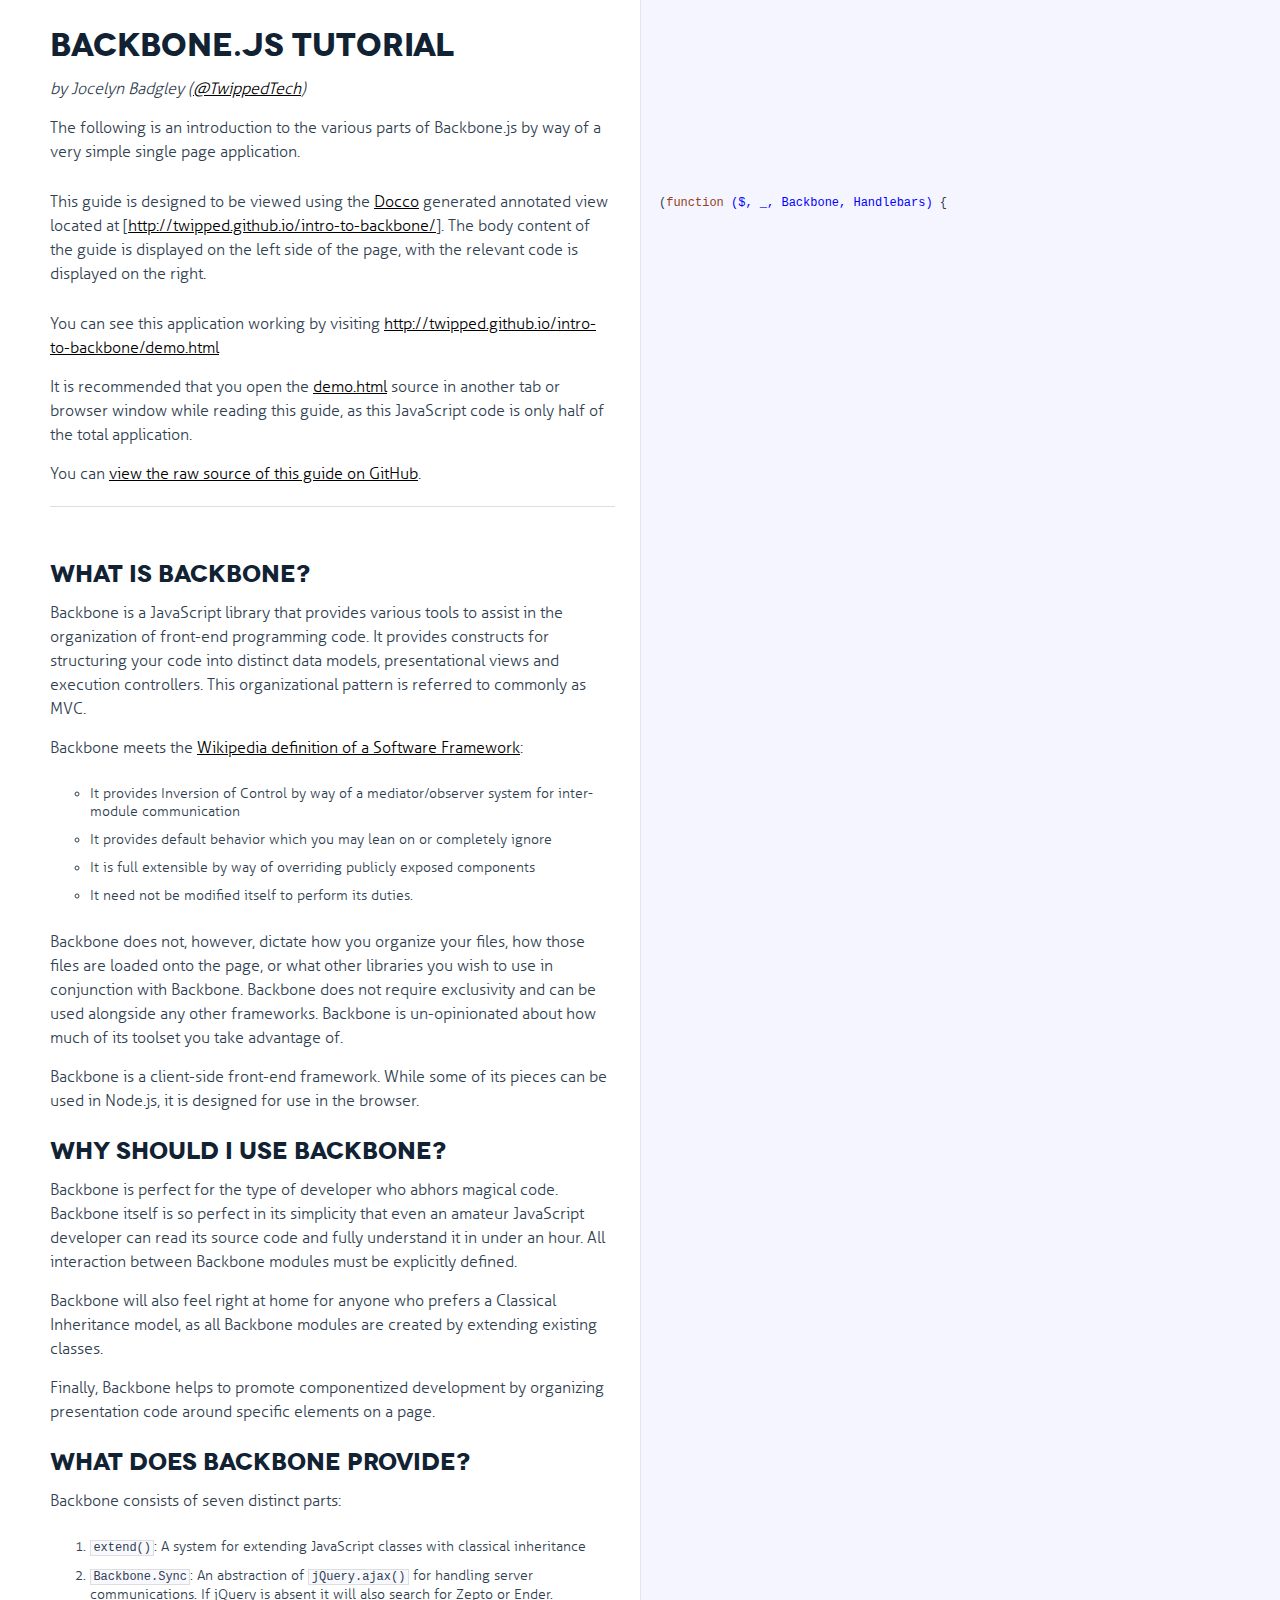
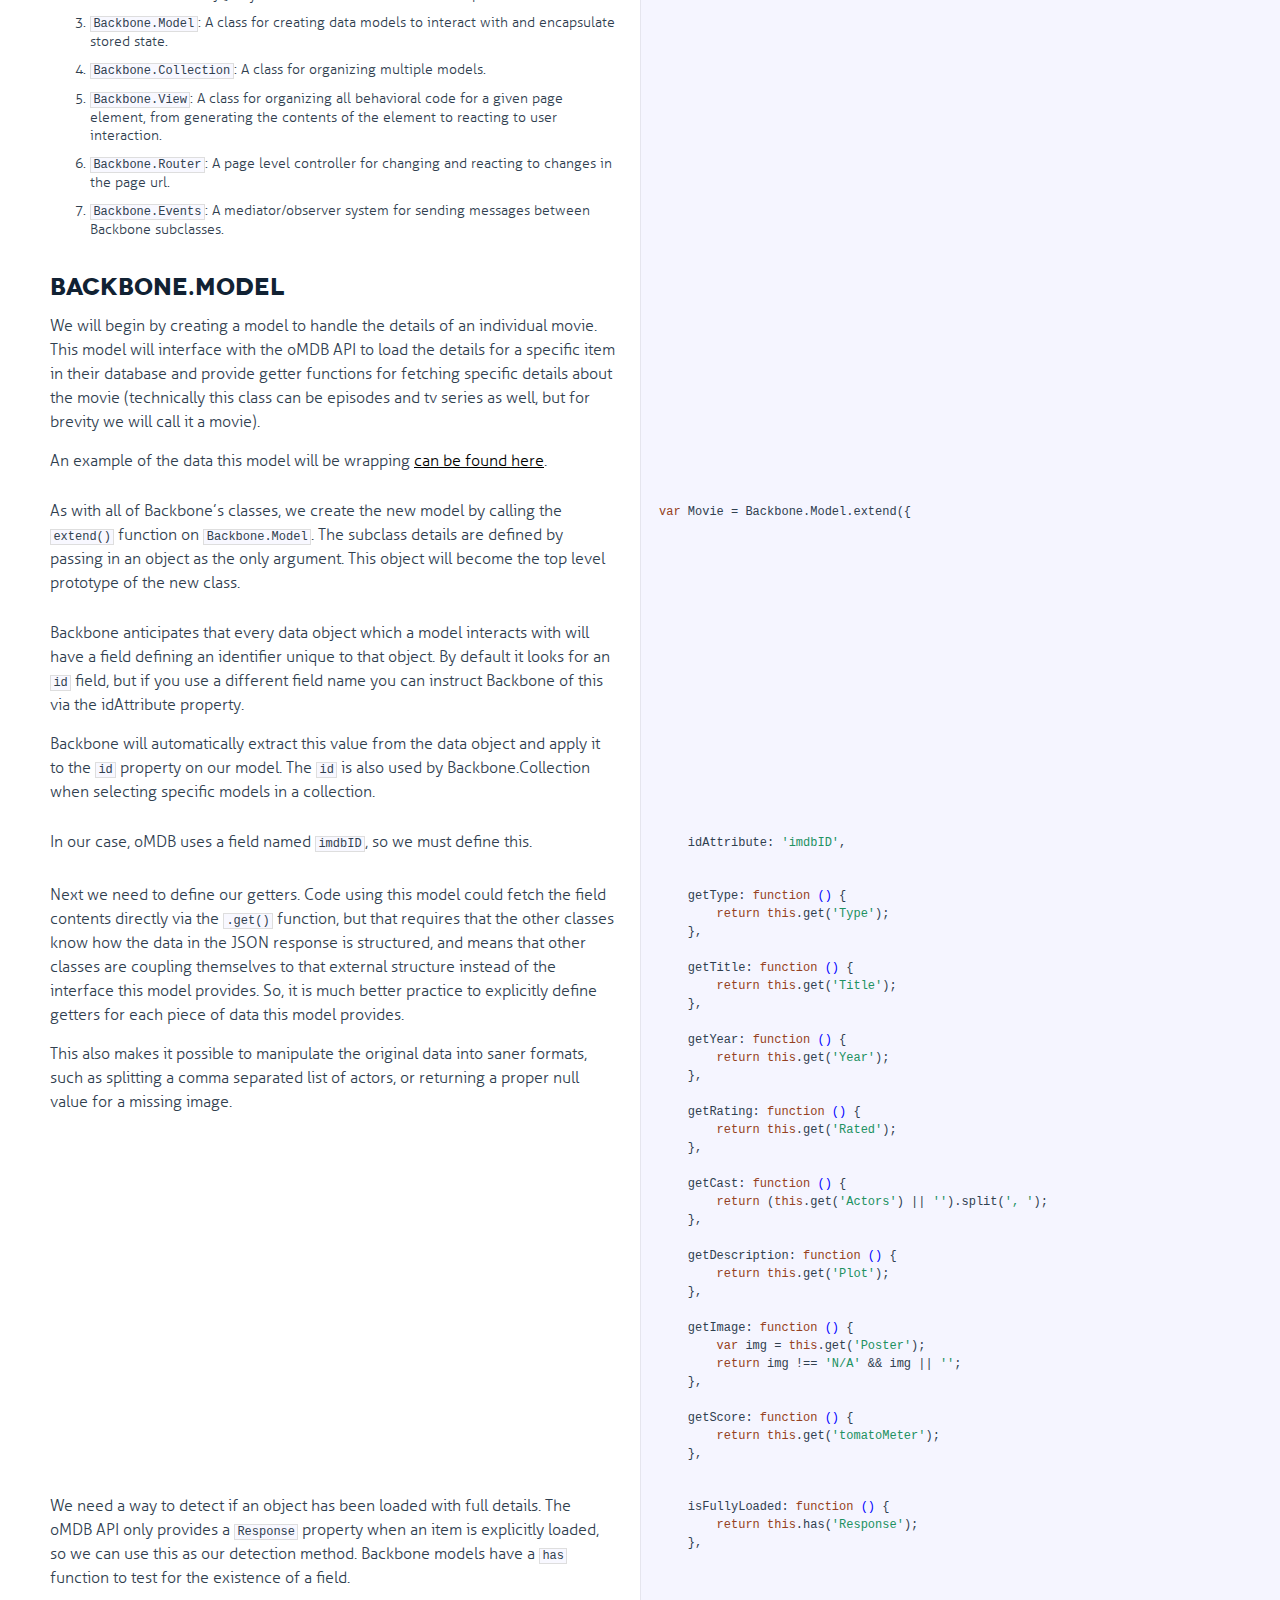
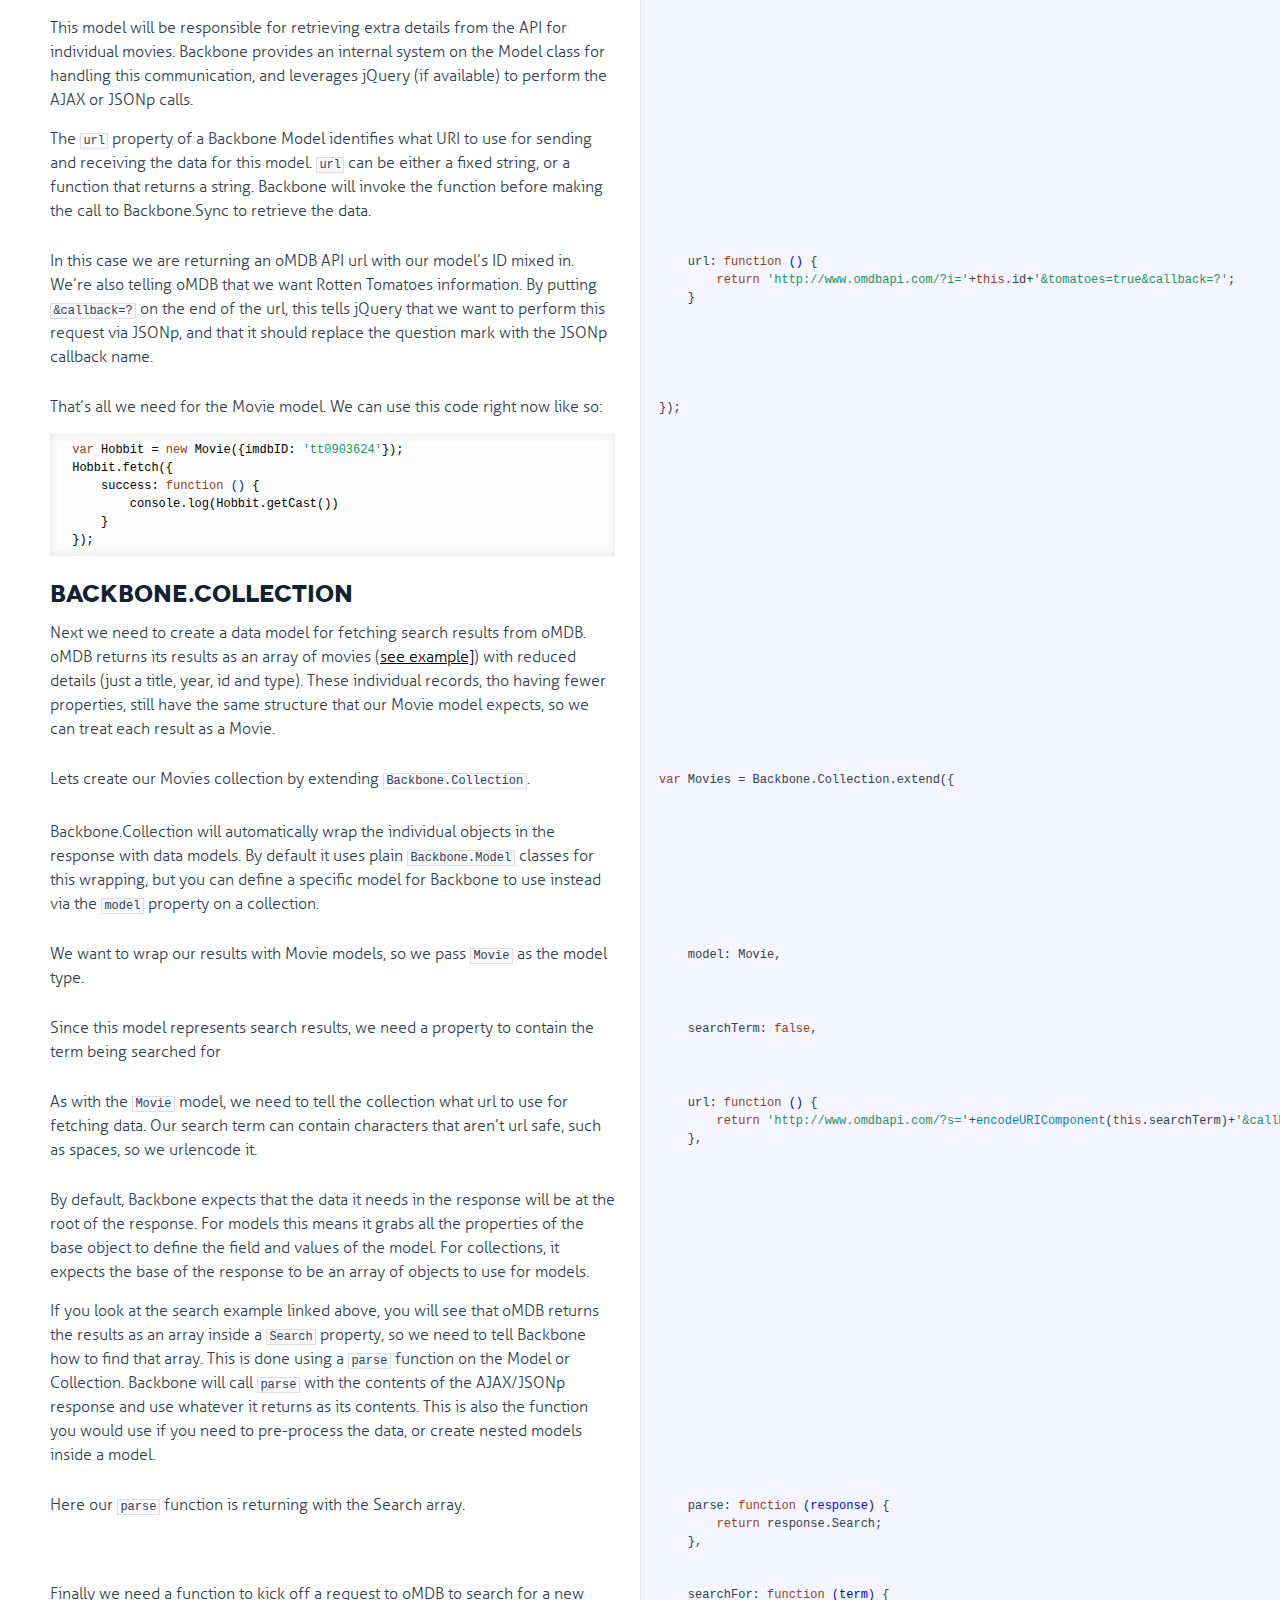
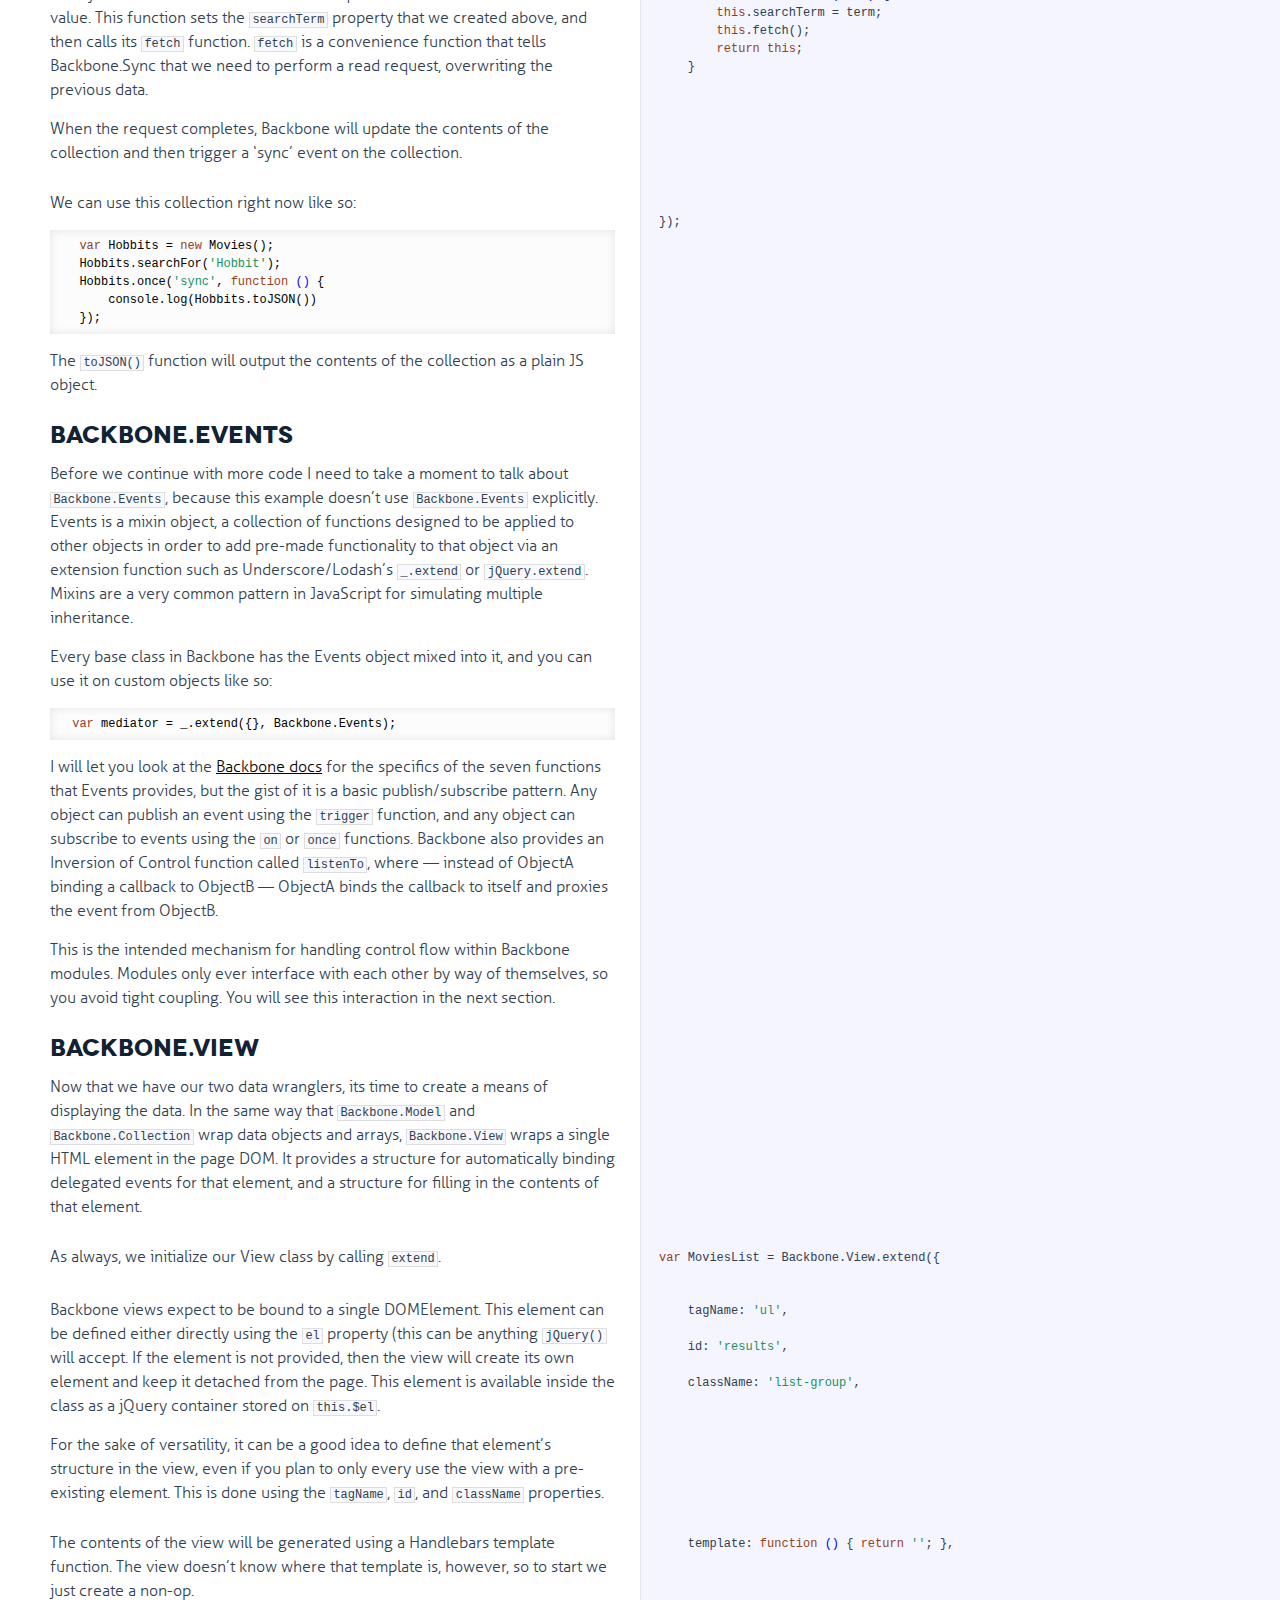
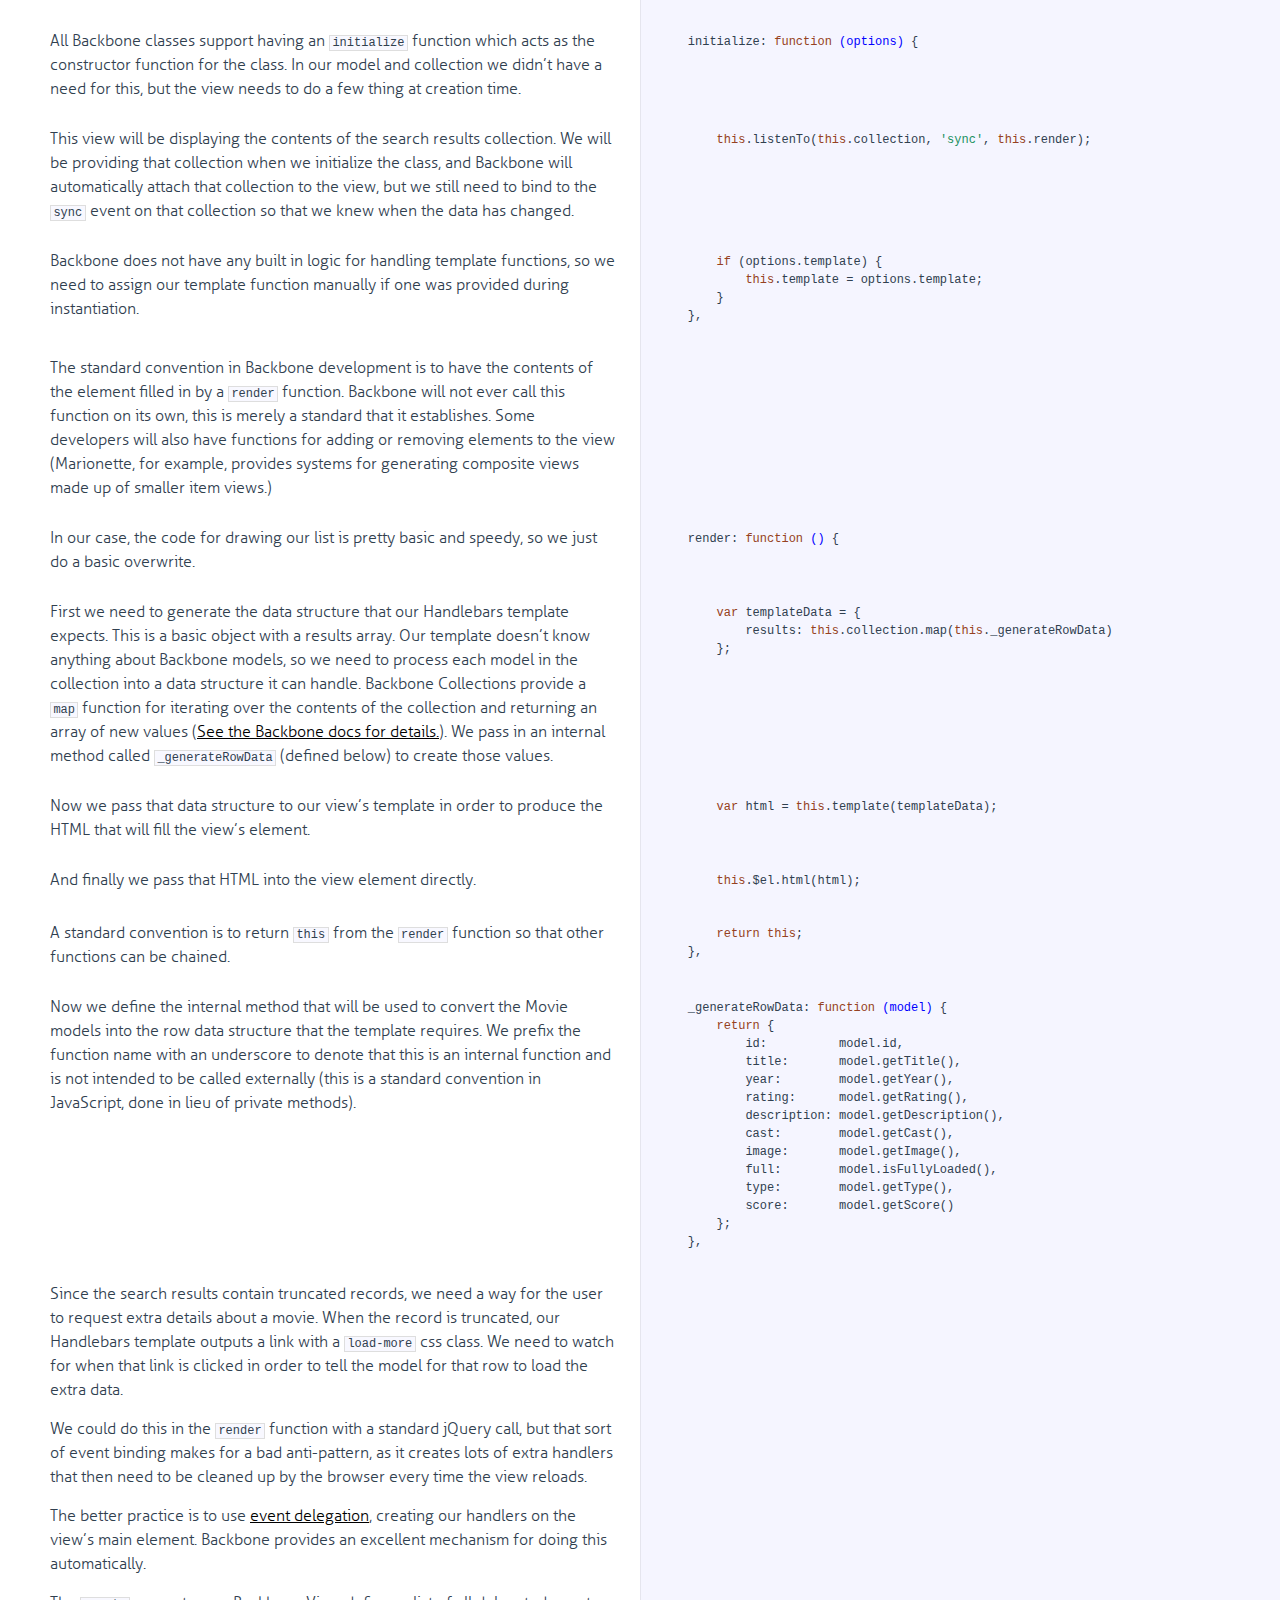
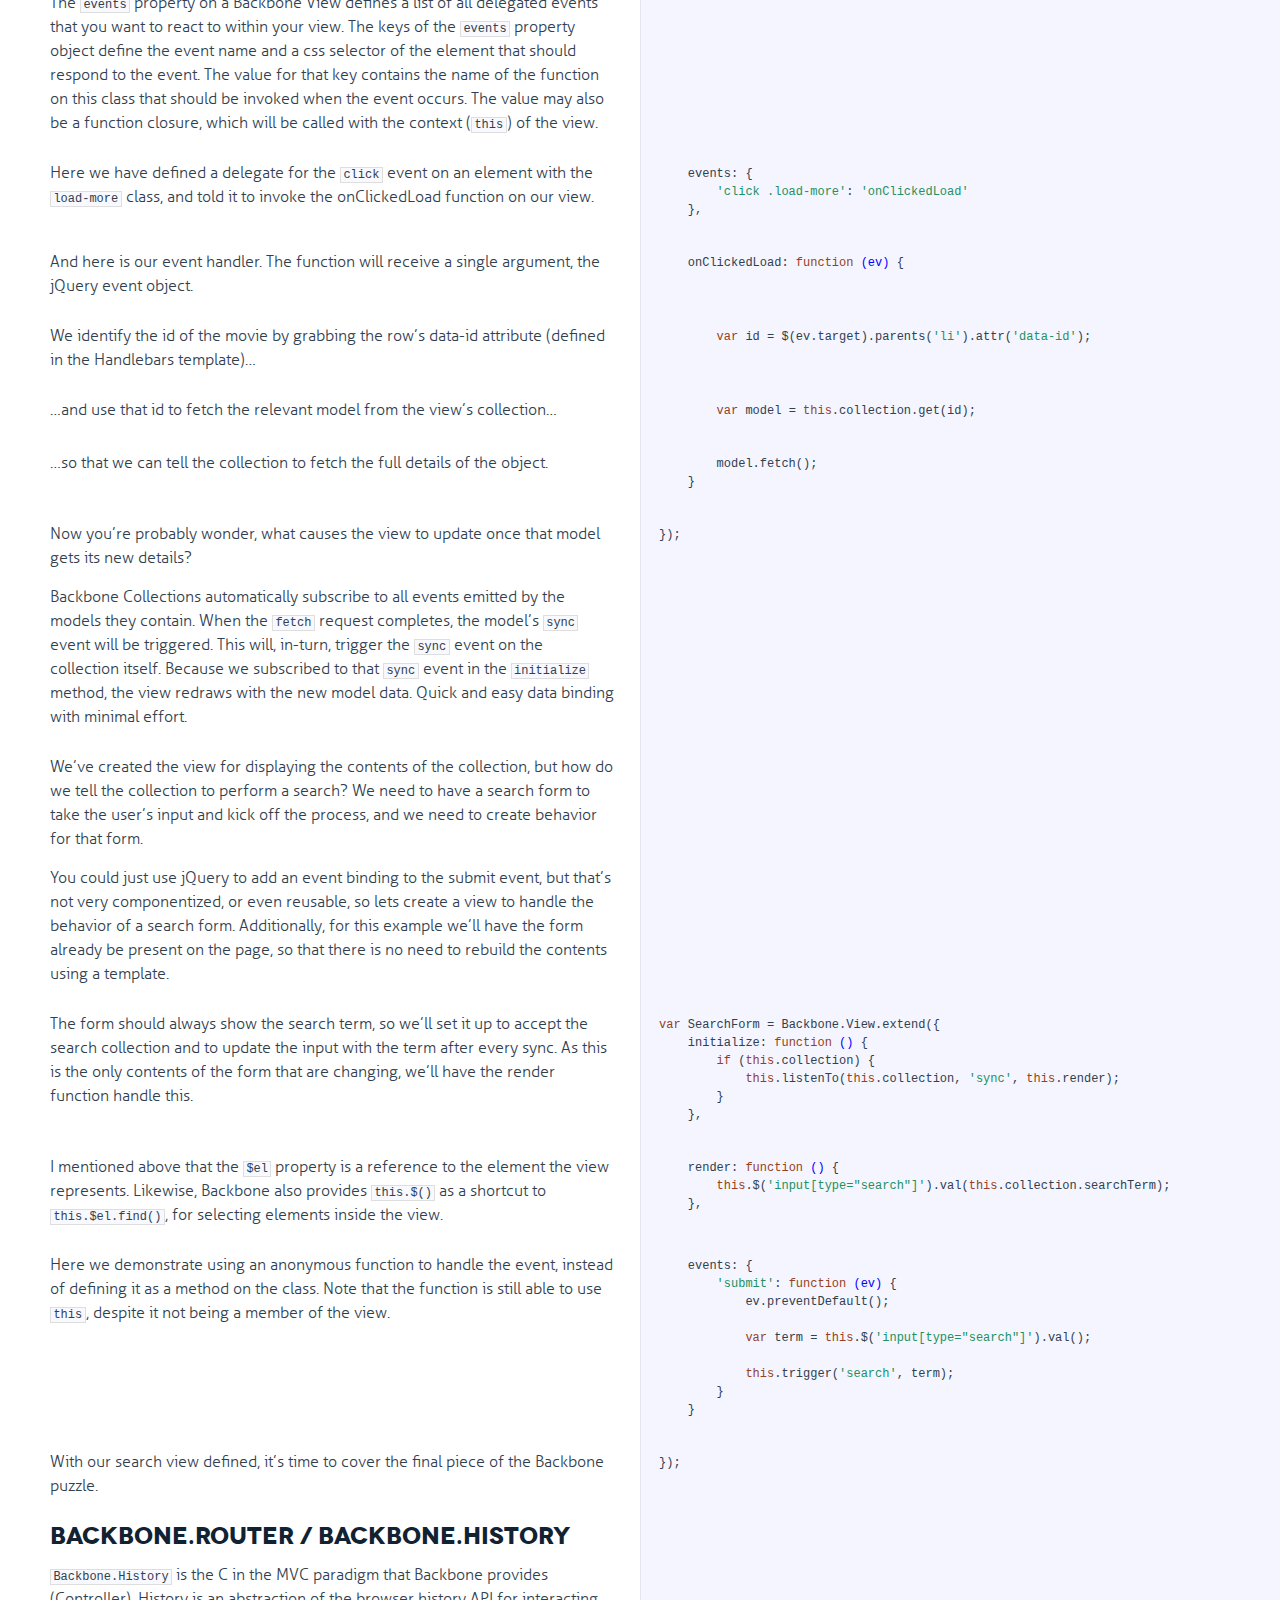
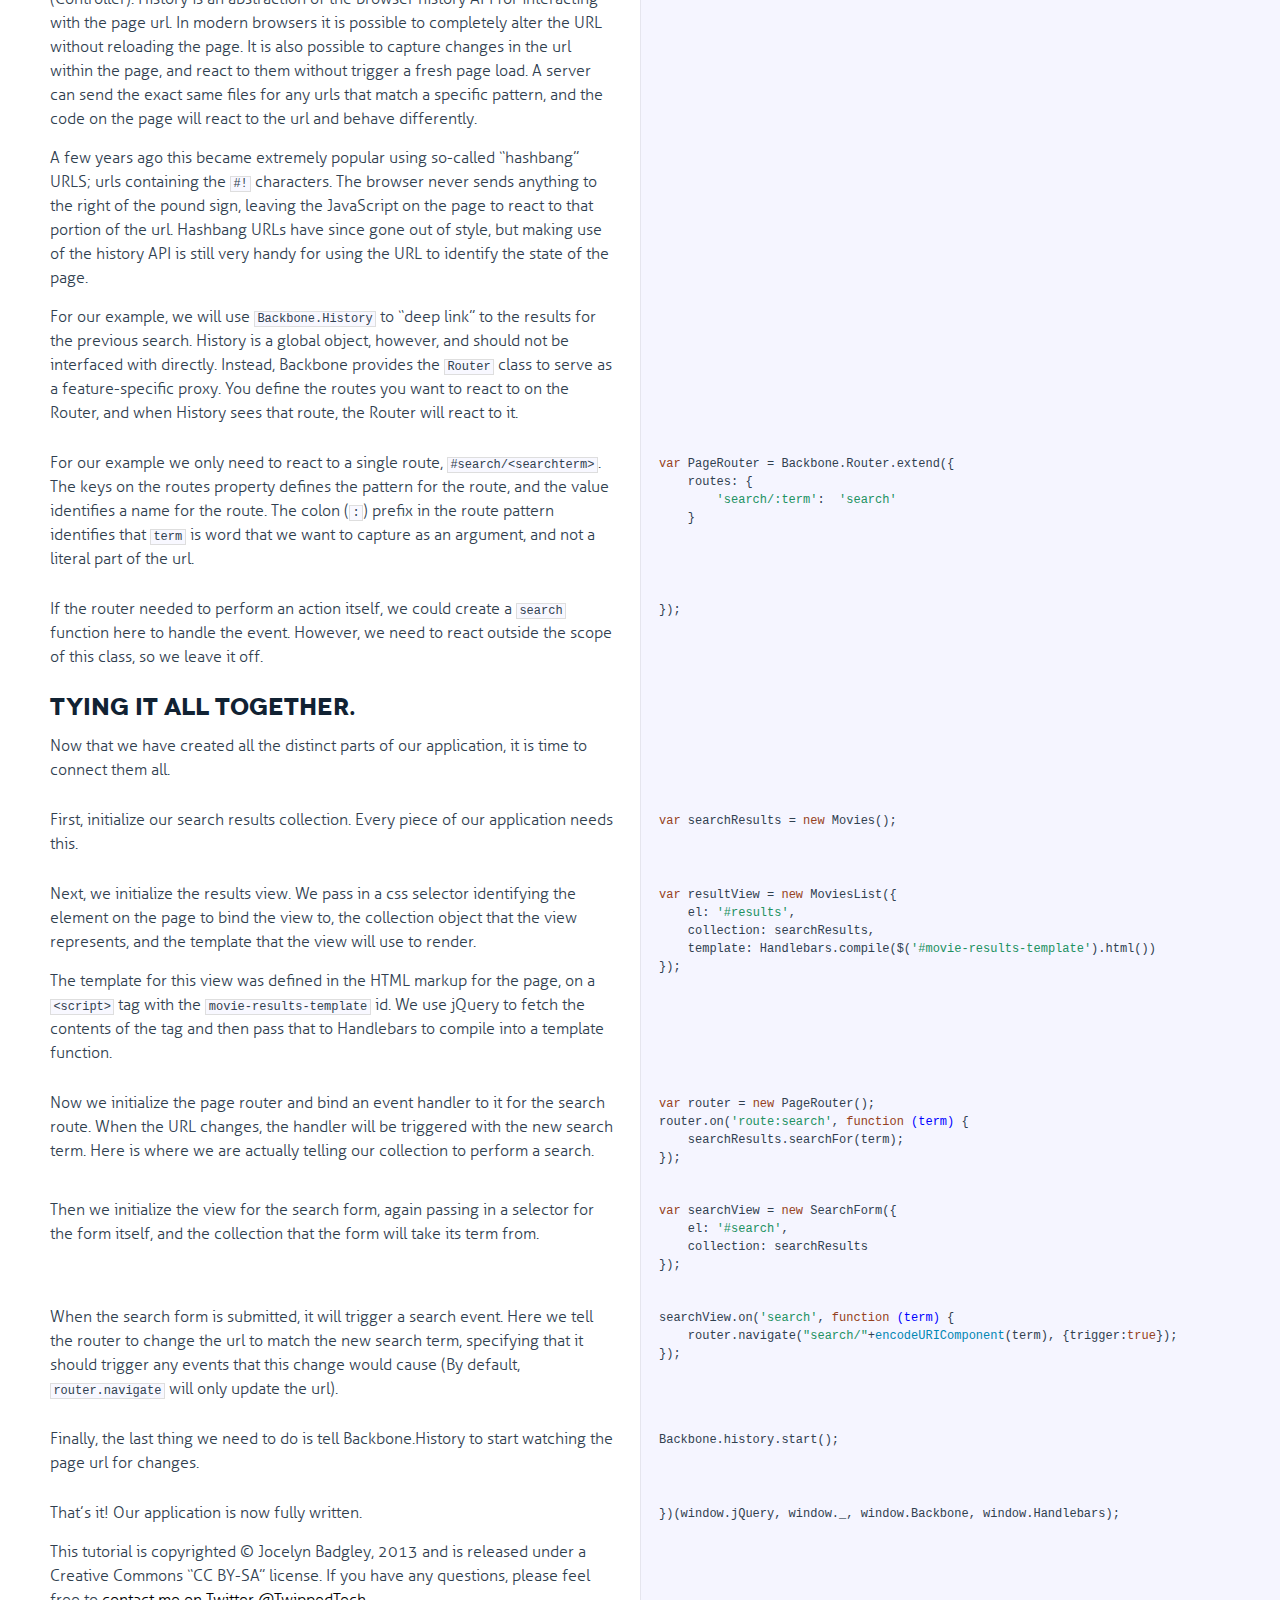
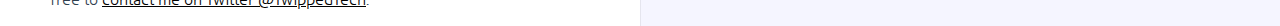
<file: index.html>
<!DOCTYPE html>

<html>
<head>
  <title>Backbone.js Tutorial</title>
  <meta http-equiv="content-type" content="text/html; charset=UTF-8">
  <meta name="viewport" content="width=device-width, target-densitydpi=160dpi, initial-scale=1.0; maximum-scale=1.0; user-scalable=0;">
  <link rel="stylesheet" media="all" href="index.css" />
</head>
<body>
  <div id="container">
    <div id="background"></div>
    
    <ul class="sections">
        
        
        
        <li id="section-1">
            <div class="annotation">
              
              <div class="pilwrap ">
                <a class="pilcrow" href="#section-1">&#182;</a>
              </div>
              <h1 id="backbone-js-tutorial">Backbone.js Tutorial</h1>
<p><em>by Jocelyn Badgley (<a href="http://twitter.com/TwippedTech">@TwippedTech</a>)</em></p>
<p>The following is an introduction to the various parts of Backbone.js by way of a very simple single page application.</p>

            </div>
            
        </li>
        
        
        <li id="section-2">
            <div class="annotation">
              
              <div class="pilwrap ">
                <a class="pilcrow" href="#section-2">&#182;</a>
              </div>
              <p>This guide is designed to be viewed using the <a href="http://jashkenas.github.io/docco/">Docco</a> generated annotated view located
at [<a href="http://twipped.github.io/intro-to-backbone/">http://twipped.github.io/intro-to-backbone/</a>]. The body content of the guide is displayed on the left side of the page,
with the relevant code is displayed on the right.</p>

            </div>
            
            <div class="content"><div class='highlight'><pre>(<span class="hljs-function"><span class="hljs-keyword">function</span> <span class="hljs-params">($, _, Backbone, Handlebars)</span> {</span></pre></div></div>
            
        </li>
        
        
        <li id="section-3">
            <div class="annotation">
              
              <div class="pilwrap ">
                <a class="pilcrow" href="#section-3">&#182;</a>
              </div>
              <p>You can see this application working by visiting <a href="http://twipped.github.io/intro-to-backbone/demo.html">http://twipped.github.io/intro-to-backbone/demo.html</a></p>
<p>It is recommended that you open the <a href="https://github.com/TwippedTech/intro-to-backbone/blob/gh-pages/demo.html">demo.html</a> source in
another tab or browser window while reading this guide, as this JavaScript code is only half of the total application.</p>
<p>You can <a href="https://github.com/TwippedTech/intro-to-backbone/blob/gh-pages/index.js">view the raw source of this guide on GitHub</a>.</p>
<hr>

            </div>
            
        </li>
        
        
        <li id="section-4">
            <div class="annotation">
              
              <div class="pilwrap ">
                <a class="pilcrow" href="#section-4">&#182;</a>
              </div>
              
            </div>
            
        </li>
        
        
        <li id="section-5">
            <div class="annotation">
              
              <div class="pilwrap ">
                <a class="pilcrow" href="#section-5">&#182;</a>
              </div>
              <h2 id="what-is-backbone-">What Is Backbone?</h2>
<p>Backbone is a JavaScript library that provides various tools to assist in the organization of front-end programming code.
It provides constructs for structuring your code into distinct data models, presentational views and execution controllers.
This organizational pattern is referred to commonly as MVC.</p>
<p>Backbone meets the <a href="http://en.wikipedia.org/wiki/Software_framework">Wikipedia definition of a Software Framework</a>:</p>
<ul>
<li>It provides Inversion of Control by way of a mediator/observer system for inter-module communication</li>
<li>It provides default behavior which you may lean on or completely ignore</li>
<li>It is full extensible by way of overriding publicly exposed components</li>
<li>It need not be modified itself to perform its duties.</li>
</ul>
<p>Backbone does not, however, dictate how you organize your files, how those files are loaded onto the page, or what other
libraries you wish to use in conjunction with Backbone.  Backbone does not require exclusivity and can be used alongside
any other frameworks.  Backbone is un-opinionated about how much of its toolset you take advantage of.</p>
<p>Backbone is a client-side front-end framework.  While some of its pieces can be used in Node.js, it is designed for use in the browser.</p>

            </div>
            
        </li>
        
        
        <li id="section-6">
            <div class="annotation">
              
              <div class="pilwrap ">
                <a class="pilcrow" href="#section-6">&#182;</a>
              </div>
              <h2 id="why-should-i-use-backbone-">Why Should I Use Backbone?</h2>
<p>Backbone is perfect for the type of developer who abhors magical code.  Backbone itself is so perfect in its simplicity
that even an amateur JavaScript developer can read its source code and fully understand it in under an hour.  All interaction
between Backbone modules must be explicitly defined.</p>
<p>Backbone will also feel right at home for anyone who prefers a Classical Inheritance model, as all Backbone modules are
created by extending existing classes.</p>
<p>Finally, Backbone helps to promote componentized development by organizing presentation code around specific elements on a page.</p>

            </div>
            
        </li>
        
        
        <li id="section-7">
            <div class="annotation">
              
              <div class="pilwrap ">
                <a class="pilcrow" href="#section-7">&#182;</a>
              </div>
              <h2 id="what-does-backbone-provide-">What does Backbone provide?</h2>
<p>Backbone consists of seven distinct parts:</p>
<ol>
<li><code>extend()</code>: A system for extending JavaScript classes with classical inheritance</li>
<li><code>Backbone.Sync</code>: An abstraction of <code>jQuery.ajax()</code> for handling server communications. If jQuery is absent it
will also search for Zepto or Ender.</li>
<li><code>Backbone.Model</code>: A class for creating data models to interact with and encapsulate stored state.</li>
<li><code>Backbone.Collection</code>: A class for organizing multiple models.</li>
<li><code>Backbone.View</code>: A class for organizing all behavioral code for a given page element, from generating the
contents of the element to reacting to user interaction.</li>
<li><code>Backbone.Router</code>: A page level controller for changing and reacting to changes in the page url.</li>
<li><code>Backbone.Events</code>: A mediator/observer system for sending messages between Backbone subclasses.</li>
</ol>

            </div>
            
        </li>
        
        
        <li id="section-8">
            <div class="annotation">
              
              <div class="pilwrap ">
                <a class="pilcrow" href="#section-8">&#182;</a>
              </div>
              <h2 id="backbone-model">Backbone.Model</h2>
<p>We will begin by creating a model to handle the details of an individual movie.  This model will
interface with the oMDB API to load the details for a specific item in their database and provide
getter functions for fetching specific details about the movie (technically this class can be
episodes and tv series as well, but for brevity we will call it a movie).</p>
<p>An example of the data this model will be wrapping <a href="http://www.omdbapi.com/?i=tt0903624&amp;tomatoes=true">can be found here</a>.</p>

            </div>
            
        </li>
        
        
        <li id="section-9">
            <div class="annotation">
              
              <div class="pilwrap ">
                <a class="pilcrow" href="#section-9">&#182;</a>
              </div>
              <p>As with all of Backbone’s classes, we create the new model by calling the <code>extend()</code> function on
<code>Backbone.Model</code>.  The subclass details are defined by passing in an object as the only argument.
This object will become the top level prototype of the new class.</p>

            </div>
            
            <div class="content"><div class='highlight'><pre><span class="hljs-keyword">var</span> Movie = Backbone.Model.extend({</pre></div></div>
            
        </li>
        
        
        <li id="section-10">
            <div class="annotation">
              
              <div class="pilwrap ">
                <a class="pilcrow" href="#section-10">&#182;</a>
              </div>
              <p>Backbone anticipates that every data object which a model interacts with will have a field
defining an identifier unique to that object.  By default it looks for an <code>id</code> field, but
if you use a different field name you can instruct Backbone of this via the idAttribute property.</p>
<p>Backbone will automatically extract this value from the data object and apply it to the <code>id</code> property
on our model.  The <code>id</code> is also used by Backbone.Collection when selecting specific models in a collection.</p>

            </div>
            
        </li>
        
        
        <li id="section-11">
            <div class="annotation">
              
              <div class="pilwrap ">
                <a class="pilcrow" href="#section-11">&#182;</a>
              </div>
              <p>In our case, oMDB uses a field named <code>imdbID</code>, so we must define this.</p>

            </div>
            
            <div class="content"><div class='highlight'><pre>	idAttribute: <span class="hljs-string">'imdbID'</span>,</pre></div></div>
            
        </li>
        
        
        <li id="section-12">
            <div class="annotation">
              
              <div class="pilwrap ">
                <a class="pilcrow" href="#section-12">&#182;</a>
              </div>
              <p>Next we need to define our getters.  Code using this model could fetch the field contents
directly via the <code>.get()</code> function, but that requires that the other classes know how the
data in the JSON response is structured, and means that other classes are coupling themselves
to that external structure instead of the interface this model provides.  So, it is much
better practice to explicitly define getters for each piece of data this model provides.</p>
<p>This also makes it possible to manipulate the original data into saner formats, such as splitting
a comma separated list of actors, or returning a proper null value for a missing image.</p>

            </div>
            
            <div class="content"><div class='highlight'><pre>
	getType: <span class="hljs-function"><span class="hljs-keyword">function</span> <span class="hljs-params">()</span> {</span>
		<span class="hljs-keyword">return</span> <span class="hljs-keyword">this</span>.get(<span class="hljs-string">'Type'</span>);
	},

	getTitle: <span class="hljs-function"><span class="hljs-keyword">function</span> <span class="hljs-params">()</span> {</span>
		<span class="hljs-keyword">return</span> <span class="hljs-keyword">this</span>.get(<span class="hljs-string">'Title'</span>);
	},

	getYear: <span class="hljs-function"><span class="hljs-keyword">function</span> <span class="hljs-params">()</span> {</span>
		<span class="hljs-keyword">return</span> <span class="hljs-keyword">this</span>.get(<span class="hljs-string">'Year'</span>);
	},

	getRating: <span class="hljs-function"><span class="hljs-keyword">function</span> <span class="hljs-params">()</span> {</span>
		<span class="hljs-keyword">return</span> <span class="hljs-keyword">this</span>.get(<span class="hljs-string">'Rated'</span>);
	},

	getCast: <span class="hljs-function"><span class="hljs-keyword">function</span> <span class="hljs-params">()</span> {</span>
		<span class="hljs-keyword">return</span> (<span class="hljs-keyword">this</span>.get(<span class="hljs-string">'Actors'</span>) || <span class="hljs-string">''</span>).split(<span class="hljs-string">', '</span>);
	},

	getDescription: <span class="hljs-function"><span class="hljs-keyword">function</span> <span class="hljs-params">()</span> {</span>
		<span class="hljs-keyword">return</span> <span class="hljs-keyword">this</span>.get(<span class="hljs-string">'Plot'</span>);
	},

	getImage: <span class="hljs-function"><span class="hljs-keyword">function</span> <span class="hljs-params">()</span> {</span>
		<span class="hljs-keyword">var</span> img = <span class="hljs-keyword">this</span>.get(<span class="hljs-string">'Poster'</span>);
		<span class="hljs-keyword">return</span> img !== <span class="hljs-string">'N/A'</span> &amp;&amp; img || <span class="hljs-string">''</span>;
	},

	getScore: <span class="hljs-function"><span class="hljs-keyword">function</span> <span class="hljs-params">()</span> {</span>
		<span class="hljs-keyword">return</span> <span class="hljs-keyword">this</span>.get(<span class="hljs-string">'tomatoMeter'</span>);
	},</pre></div></div>
            
        </li>
        
        
        <li id="section-13">
            <div class="annotation">
              
              <div class="pilwrap ">
                <a class="pilcrow" href="#section-13">&#182;</a>
              </div>
              <p>We need a way to detect if an object has been loaded with full details.  The oMDB API only
provides a <code>Response</code> property when an item is explicitly loaded, so we can use this as our
detection method.  Backbone models have a <code>has</code> function to test for the existence of a field.</p>

            </div>
            
            <div class="content"><div class='highlight'><pre>	isFullyLoaded: <span class="hljs-function"><span class="hljs-keyword">function</span> <span class="hljs-params">()</span> {</span>
		<span class="hljs-keyword">return</span> <span class="hljs-keyword">this</span>.has(<span class="hljs-string">'Response'</span>);
	},</pre></div></div>
            
        </li>
        
        
        <li id="section-14">
            <div class="annotation">
              
              <div class="pilwrap ">
                <a class="pilcrow" href="#section-14">&#182;</a>
              </div>
              <p>This model will be responsible for retrieving extra details from the API for individual movies.
Backbone provides an internal system on the Model class for handling this communication, and
leverages jQuery (if available) to perform the AJAX or JSONp calls.</p>
<p>The <code>url</code> property of a Backbone Model identifies what URI to use for sending and receiving
the data for this model.  <code>url</code> can be either a fixed string, or a function that returns a string.
Backbone will invoke the function before making the call to Backbone.Sync to retrieve the data.</p>

            </div>
            
        </li>
        
        
        <li id="section-15">
            <div class="annotation">
              
              <div class="pilwrap ">
                <a class="pilcrow" href="#section-15">&#182;</a>
              </div>
              <p>In this case we are returning an oMDB API url with our model’s ID mixed in.  We’re also telling
oMDB that we want Rotten Tomatoes information.  By putting <code>&amp;callback=?</code> on the end of the url,
this tells jQuery that we want to perform this request via JSONp, and that it should replace
the question mark with the JSONp callback name.</p>

            </div>
            
            <div class="content"><div class='highlight'><pre>	url: <span class="hljs-function"><span class="hljs-keyword">function</span> <span class="hljs-params">()</span> {</span>
		<span class="hljs-keyword">return</span> <span class="hljs-string">'http://www.omdbapi.com/?i='</span>+<span class="hljs-keyword">this</span>.id+<span class="hljs-string">'&amp;tomatoes=true&amp;callback=?'</span>;
	}</pre></div></div>
            
        </li>
        
        
        <li id="section-16">
            <div class="annotation">
              
              <div class="pilwrap ">
                <a class="pilcrow" href="#section-16">&#182;</a>
              </div>
              <p>That’s all we need for the Movie model.  We can use this code right now like so:</p>
<pre><code> <span class="hljs-keyword">var</span> Hobbit = <span class="hljs-keyword">new</span> Movie({imdbID: <span class="hljs-string">'tt0903624'</span>});
 Hobbit.fetch({
     success: <span class="hljs-function"><span class="hljs-keyword">function</span> <span class="hljs-params">()</span> {</span>
         console.log(Hobbit.getCast())
     }
 });
</code></pre>
            </div>
            
            <div class="content"><div class='highlight'><pre>});</pre></div></div>
            
        </li>
        
        
        <li id="section-17">
            <div class="annotation">
              
              <div class="pilwrap ">
                <a class="pilcrow" href="#section-17">&#182;</a>
              </div>
              <h2 id="backbone-collection">Backbone.Collection</h2>
<p>Next we need to create a data model for fetching search results from oMDB.  oMDB returns its results
as an array of movies (<a href="http://www.omdbapi.com/?s=hobbit">see example]</a>) with reduced details (just a title, year, id and type).
These individual records, tho having fewer properties, still have the same structure that our Movie model
expects, so we can treat each result as a Movie.</p>

            </div>
            
        </li>
        
        
        <li id="section-18">
            <div class="annotation">
              
              <div class="pilwrap ">
                <a class="pilcrow" href="#section-18">&#182;</a>
              </div>
              <p>Lets create our Movies collection by extending <code>Backbone.Collection</code>.</p>

            </div>
            
            <div class="content"><div class='highlight'><pre><span class="hljs-keyword">var</span> Movies = Backbone.Collection.extend({</pre></div></div>
            
        </li>
        
        
        <li id="section-19">
            <div class="annotation">
              
              <div class="pilwrap ">
                <a class="pilcrow" href="#section-19">&#182;</a>
              </div>
              <p>Backbone.Collection will automatically wrap the individual objects in the response with data models.
By default it uses plain <code>Backbone.Model</code> classes for this wrapping, but you can define a specific model
for Backbone to use instead via the <code>model</code> property on a collection.</p>

            </div>
            
        </li>
        
        
        <li id="section-20">
            <div class="annotation">
              
              <div class="pilwrap ">
                <a class="pilcrow" href="#section-20">&#182;</a>
              </div>
              <p>We want to wrap our results with Movie models, so we pass <code>Movie</code> as the model type.</p>

            </div>
            
            <div class="content"><div class='highlight'><pre>	model: Movie,</pre></div></div>
            
        </li>
        
        
        <li id="section-21">
            <div class="annotation">
              
              <div class="pilwrap ">
                <a class="pilcrow" href="#section-21">&#182;</a>
              </div>
              <p>Since this model represents search results, we need a property to contain the term being searched for</p>

            </div>
            
            <div class="content"><div class='highlight'><pre>	searchTerm: <span class="hljs-literal">false</span>,</pre></div></div>
            
        </li>
        
        
        <li id="section-22">
            <div class="annotation">
              
              <div class="pilwrap ">
                <a class="pilcrow" href="#section-22">&#182;</a>
              </div>
              <p>As with the <code>Movie</code> model, we need to tell the collection what url to use for fetching data. Our search term
can contain characters that aren’t url safe, such as spaces, so we urlencode it.</p>

            </div>
            
            <div class="content"><div class='highlight'><pre>	url: <span class="hljs-function"><span class="hljs-keyword">function</span> <span class="hljs-params">()</span> {</span>
		<span class="hljs-keyword">return</span> <span class="hljs-string">'http://www.omdbapi.com/?s='</span>+<span class="hljs-built_in">encodeURIComponent</span>(<span class="hljs-keyword">this</span>.searchTerm)+<span class="hljs-string">'&amp;callback=?'</span>;
	},</pre></div></div>
            
        </li>
        
        
        <li id="section-23">
            <div class="annotation">
              
              <div class="pilwrap ">
                <a class="pilcrow" href="#section-23">&#182;</a>
              </div>
              <p>By default, Backbone expects that the data it needs in the response will be at the root of the response.
For models this means it grabs all the properties of the base object to define the field and values of the
model. For collections, it expects the base of the response to be an array of objects to use for models.</p>
<p>If you look at the search example linked above, you will see that oMDB returns the results as an array inside
a <code>Search</code> property, so we need to tell Backbone how to find that array.  This is done using a <code>parse</code> function
on the Model or Collection.  Backbone will call <code>parse</code> with the contents of the AJAX/JSONp response and use
whatever it returns as its contents.  This is also the function you would use if you need to pre-process the
data, or create nested models inside a model.</p>

            </div>
            
        </li>
        
        
        <li id="section-24">
            <div class="annotation">
              
              <div class="pilwrap ">
                <a class="pilcrow" href="#section-24">&#182;</a>
              </div>
              <p>Here our <code>parse</code> function is returning with the Search array.</p>

            </div>
            
            <div class="content"><div class='highlight'><pre>	parse: <span class="hljs-function"><span class="hljs-keyword">function</span> <span class="hljs-params">(response)</span> {</span>
		<span class="hljs-keyword">return</span> response.Search;
	},</pre></div></div>
            
        </li>
        
        
        <li id="section-25">
            <div class="annotation">
              
              <div class="pilwrap ">
                <a class="pilcrow" href="#section-25">&#182;</a>
              </div>
              <p>Finally we need a function to kick off a request to oMDB to search for a new value.  This function sets the
<code>searchTerm</code> property that we created above, and then calls its <code>fetch</code> function. <code>fetch</code> is a convenience
function that tells Backbone.Sync that we need to perform a read request, overwriting the previous data.</p>
<p>When the request completes, Backbone will update the contents of the collection and then trigger a ‘sync’
event on the collection.</p>

            </div>
            
            <div class="content"><div class='highlight'><pre>	searchFor: <span class="hljs-function"><span class="hljs-keyword">function</span> <span class="hljs-params">(term)</span> {</span>
		<span class="hljs-keyword">this</span>.searchTerm = term;
		<span class="hljs-keyword">this</span>.fetch();
		<span class="hljs-keyword">return</span> <span class="hljs-keyword">this</span>;
	}</pre></div></div>
            
        </li>
        
        
        <li id="section-26">
            <div class="annotation">
              
              <div class="pilwrap ">
                <a class="pilcrow" href="#section-26">&#182;</a>
              </div>
              <p>We can use this collection right now like so:</p>
<pre><code>  <span class="hljs-keyword">var</span> Hobbits = <span class="hljs-keyword">new</span> Movies();
  Hobbits.searchFor(<span class="hljs-string">'Hobbit'</span>);
  Hobbits.once(<span class="hljs-string">'sync'</span>, <span class="hljs-function"><span class="hljs-keyword">function</span> <span class="hljs-params">()</span> {</span>
      console.log(Hobbits.toJSON())
  });
</code></pre><p>The <code>toJSON()</code> function will output the contents of the collection as a plain JS object.</p>

            </div>
            
            <div class="content"><div class='highlight'><pre>	
});</pre></div></div>
            
        </li>
        
        
        <li id="section-27">
            <div class="annotation">
              
              <div class="pilwrap ">
                <a class="pilcrow" href="#section-27">&#182;</a>
              </div>
              <h2 id="backbone-events">Backbone.Events</h2>
<p>Before we continue with more code I need to take a moment to talk about <code>Backbone.Events</code>, because this example
doesn’t use <code>Backbone.Events</code> explicitly.  Events is a mixin object, a collection of functions designed to be
applied to other objects in order to add pre-made functionality to that object via an extension function such
as Underscore/Lodash’s <code>_.extend</code> or <code>jQuery.extend</code>.  Mixins are a very common pattern in JavaScript for simulating
multiple inheritance.</p>
<p>Every base class in Backbone has the Events object mixed into it, and you can use it on custom objects like so:</p>
<pre><code> <span class="hljs-keyword">var</span> mediator = _.extend({}, Backbone.Events);
</code></pre><p>I will let you look at the <a href="http://backbonejs.org/#Events">Backbone docs</a> for the specifics of the seven functions
that Events provides, but the gist of it is a basic publish/subscribe pattern.  Any object can publish an event using
the <code>trigger</code> function, and any object can subscribe to events using the <code>on</code> or <code>once</code> functions.  Backbone also
provides an Inversion of Control function called <code>listenTo</code>, where — instead of ObjectA binding a callback to ObjectB —
ObjectA binds the callback to itself and proxies the event from ObjectB.</p>
<p>This is the intended mechanism for handling control flow within Backbone modules.  Modules only ever interface with
each other by way of themselves, so you avoid tight coupling.  You will see this interaction in the next section.</p>

            </div>
            
        </li>
        
        
        <li id="section-28">
            <div class="annotation">
              
              <div class="pilwrap ">
                <a class="pilcrow" href="#section-28">&#182;</a>
              </div>
              <h2 id="backbone-view">Backbone.View</h2>
<p>Now that we have our two data wranglers, its time to create a means of displaying the data. In the same way
that <code>Backbone.Model</code> and <code>Backbone.Collection</code> wrap data objects and arrays, <code>Backbone.View</code> wraps a single HTML
element in the page DOM.  It provides a structure for automatically binding delegated events for that element,
and a structure for filling in the contents of that element.</p>

            </div>
            
        </li>
        
        
        <li id="section-29">
            <div class="annotation">
              
              <div class="pilwrap ">
                <a class="pilcrow" href="#section-29">&#182;</a>
              </div>
              <p>As always, we initialize our View class by calling <code>extend</code>.</p>

            </div>
            
            <div class="content"><div class='highlight'><pre><span class="hljs-keyword">var</span> MoviesList = Backbone.View.extend({</pre></div></div>
            
        </li>
        
        
        <li id="section-30">
            <div class="annotation">
              
              <div class="pilwrap ">
                <a class="pilcrow" href="#section-30">&#182;</a>
              </div>
              <p>Backbone views expect to be bound to a single DOMElement.  This element can be defined either directly using
the <code>el</code> property (this can be anything <code>jQuery()</code> will accept.  If the element is not provided, then the view
will create its own element and keep it detached from the page.  This element is available inside the class as
a jQuery container stored on <code>this.$el</code>.</p>
<p>For the sake of versatility, it can be a good idea to define that element’s structure in the view, even if you
plan to only every use the view with a pre-existing element.  This is done using the <code>tagName</code>, <code>id</code>, and
<code>className</code> properties.</p>

            </div>
            
            <div class="content"><div class='highlight'><pre>	tagName: <span class="hljs-string">'ul'</span>,

	id: <span class="hljs-string">'results'</span>,

	className: <span class="hljs-string">'list-group'</span>,</pre></div></div>
            
        </li>
        
        
        <li id="section-31">
            <div class="annotation">
              
              <div class="pilwrap ">
                <a class="pilcrow" href="#section-31">&#182;</a>
              </div>
              <p>The contents of the view will be generated using a Handlebars template function.  The view doesn’t know where
that template is, however, so to start we just create a non-op.</p>

            </div>
            
            <div class="content"><div class='highlight'><pre>	template: <span class="hljs-function"><span class="hljs-keyword">function</span> <span class="hljs-params">()</span> {</span> <span class="hljs-keyword">return</span> <span class="hljs-string">''</span>; },</pre></div></div>
            
        </li>
        
        
        <li id="section-32">
            <div class="annotation">
              
              <div class="pilwrap ">
                <a class="pilcrow" href="#section-32">&#182;</a>
              </div>
              <p>All Backbone classes support having an <code>initialize</code> function which acts as the constructor function for the class.
In our model and collection we didn’t have a need for this, but the view needs to do a few thing at creation time.</p>

            </div>
            
            <div class="content"><div class='highlight'><pre>	initialize: <span class="hljs-function"><span class="hljs-keyword">function</span> <span class="hljs-params">(options)</span> {</span></pre></div></div>
            
        </li>
        
        
        <li id="section-33">
            <div class="annotation">
              
              <div class="pilwrap ">
                <a class="pilcrow" href="#section-33">&#182;</a>
              </div>
              <p>This view will be displaying the contents of the search results collection.  We will be providing that
collection when we initialize the class, and Backbone will automatically attach that collection to the view,
but we still need to bind to the <code>sync</code> event on that collection so that we knew when the data has changed.</p>

            </div>
            
            <div class="content"><div class='highlight'><pre>		<span class="hljs-keyword">this</span>.listenTo(<span class="hljs-keyword">this</span>.collection, <span class="hljs-string">'sync'</span>, <span class="hljs-keyword">this</span>.render);</pre></div></div>
            
        </li>
        
        
        <li id="section-34">
            <div class="annotation">
              
              <div class="pilwrap ">
                <a class="pilcrow" href="#section-34">&#182;</a>
              </div>
              <p>Backbone does not have any built in logic for handling template functions, so we need to assign our template
function manually if one was provided during instantiation.</p>

            </div>
            
            <div class="content"><div class='highlight'><pre>		<span class="hljs-keyword">if</span> (options.template) {
			<span class="hljs-keyword">this</span>.template = options.template;
		}
	},</pre></div></div>
            
        </li>
        
        
        <li id="section-35">
            <div class="annotation">
              
              <div class="pilwrap ">
                <a class="pilcrow" href="#section-35">&#182;</a>
              </div>
              <p>The standard convention in Backbone development is to have the contents of the element filled in by a <code>render</code>
function.  Backbone will not ever call this function on its own, this is merely a standard that it establishes.
Some developers will also have functions for adding or removing elements to the view (Marionette, for example,
provides systems for generating composite views made up of smaller item views.)</p>

            </div>
            
        </li>
        
        
        <li id="section-36">
            <div class="annotation">
              
              <div class="pilwrap ">
                <a class="pilcrow" href="#section-36">&#182;</a>
              </div>
              <p>In our case, the code for drawing our list is pretty basic and speedy, so we just do a basic overwrite.</p>

            </div>
            
            <div class="content"><div class='highlight'><pre>	render: <span class="hljs-function"><span class="hljs-keyword">function</span> <span class="hljs-params">()</span> {</span></pre></div></div>
            
        </li>
        
        
        <li id="section-37">
            <div class="annotation">
              
              <div class="pilwrap ">
                <a class="pilcrow" href="#section-37">&#182;</a>
              </div>
              <p>First we need to generate the data structure that our Handlebars template expects. This is a basic object with
a results array.  Our template doesn’t know anything about Backbone models, so we need to process each model
in the collection into a data structure it can handle.  Backbone Collections provide a <code>map</code> function for
iterating over the contents of the collection and returning an array of new values
(<a href="http://backbonejs.org/#Collection-Underscore-Methods">See the Backbone docs for details.</a>).  We pass in an
internal method called <code>_generateRowData</code> (defined below) to create those values.</p>

            </div>
            
            <div class="content"><div class='highlight'><pre>		<span class="hljs-keyword">var</span> templateData = {
			results: <span class="hljs-keyword">this</span>.collection.map(<span class="hljs-keyword">this</span>._generateRowData)
		};</pre></div></div>
            
        </li>
        
        
        <li id="section-38">
            <div class="annotation">
              
              <div class="pilwrap ">
                <a class="pilcrow" href="#section-38">&#182;</a>
              </div>
              <p>Now we pass that data structure to our view’s template in order to produce the HTML that will fill the view’s element.</p>

            </div>
            
            <div class="content"><div class='highlight'><pre>		<span class="hljs-keyword">var</span> html = <span class="hljs-keyword">this</span>.template(templateData);</pre></div></div>
            
        </li>
        
        
        <li id="section-39">
            <div class="annotation">
              
              <div class="pilwrap ">
                <a class="pilcrow" href="#section-39">&#182;</a>
              </div>
              <p>And finally we pass that HTML into the view element directly.</p>

            </div>
            
            <div class="content"><div class='highlight'><pre>		<span class="hljs-keyword">this</span>.$el.html(html);</pre></div></div>
            
        </li>
        
        
        <li id="section-40">
            <div class="annotation">
              
              <div class="pilwrap ">
                <a class="pilcrow" href="#section-40">&#182;</a>
              </div>
              <p>A standard convention is to return <code>this</code> from the <code>render</code> function so that other functions can be chained.</p>

            </div>
            
            <div class="content"><div class='highlight'><pre>		<span class="hljs-keyword">return</span> <span class="hljs-keyword">this</span>;
	},</pre></div></div>
            
        </li>
        
        
        <li id="section-41">
            <div class="annotation">
              
              <div class="pilwrap ">
                <a class="pilcrow" href="#section-41">&#182;</a>
              </div>
              <p>Now we define the internal method that will be used to convert the Movie models into the row data structure that
the template requires.  We prefix the function name with an underscore to denote that this is an internal function
and is not intended to be called externally (this is a standard convention in JavaScript, done in lieu of private methods).</p>

            </div>
            
            <div class="content"><div class='highlight'><pre>	_generateRowData: <span class="hljs-function"><span class="hljs-keyword">function</span> <span class="hljs-params">(model)</span> {</span>
		<span class="hljs-keyword">return</span> {
			id:          model.id,
			title:       model.getTitle(),
			year:        model.getYear(),
			rating:      model.getRating(),
			description: model.getDescription(),
			cast:        model.getCast(),
			image:       model.getImage(),
			full:        model.isFullyLoaded(),
			type:        model.getType(),
			score:       model.getScore()
		};
	},</pre></div></div>
            
        </li>
        
        
        <li id="section-42">
            <div class="annotation">
              
              <div class="pilwrap ">
                <a class="pilcrow" href="#section-42">&#182;</a>
              </div>
              <p>Since the search results contain truncated records, we need a way for the user to request extra details about a
movie.  When the record is truncated, our Handlebars template outputs a link with a <code>load-more</code> css class.  We
need to watch for when that link is clicked in order to tell the model for that row to load the extra data.</p>
<p>We could do this in the <code>render</code> function with a standard jQuery call, but that sort of event binding makes
for a bad anti-pattern, as it creates lots of extra handlers that then need to be cleaned up by the browser every
time the view reloads.</p>
<p>The better practice is to use <a href="https://learn.jquery.com/events/event-delegation/">event delegation</a>, creating
our handlers on the view’s main element.  Backbone provides an excellent mechanism for doing this automatically.</p>
<p>The <code>events</code> property on a Backbone View defines a list of all delegated events that you want to react to
within your view.  The keys of the <code>events</code> property object define the event name and a css selector of the
element that should respond to the event.  The value for that key contains the name of the function on this
class that should be invoked when the event occurs.  The value may also be a function closure, which will be
called with the context (<code>this</code>) of the view.</p>

            </div>
            
        </li>
        
        
        <li id="section-43">
            <div class="annotation">
              
              <div class="pilwrap ">
                <a class="pilcrow" href="#section-43">&#182;</a>
              </div>
              <p>Here we have defined a delegate for the <code>click</code> event on an element with the <code>load-more</code> class, and told it
to invoke the onClickedLoad function on our view.</p>

            </div>
            
            <div class="content"><div class='highlight'><pre>	events: {
		<span class="hljs-string">'click .load-more'</span>: <span class="hljs-string">'onClickedLoad'</span>
	},</pre></div></div>
            
        </li>
        
        
        <li id="section-44">
            <div class="annotation">
              
              <div class="pilwrap ">
                <a class="pilcrow" href="#section-44">&#182;</a>
              </div>
              <p>And here is our event handler.  The function will receive a single argument, the jQuery event object.</p>

            </div>
            
            <div class="content"><div class='highlight'><pre>	onClickedLoad: <span class="hljs-function"><span class="hljs-keyword">function</span> <span class="hljs-params">(ev)</span> {</span></pre></div></div>
            
        </li>
        
        
        <li id="section-45">
            <div class="annotation">
              
              <div class="pilwrap ">
                <a class="pilcrow" href="#section-45">&#182;</a>
              </div>
              <p>We identify the id of the movie by grabbing the row’s data-id attribute (defined in the Handlebars template)…</p>

            </div>
            
            <div class="content"><div class='highlight'><pre>		<span class="hljs-keyword">var</span> id = $(ev.target).parents(<span class="hljs-string">'li'</span>).attr(<span class="hljs-string">'data-id'</span>);</pre></div></div>
            
        </li>
        
        
        <li id="section-46">
            <div class="annotation">
              
              <div class="pilwrap ">
                <a class="pilcrow" href="#section-46">&#182;</a>
              </div>
              <p>…and use that id to fetch the relevant model from the view’s collection…</p>

            </div>
            
            <div class="content"><div class='highlight'><pre>		<span class="hljs-keyword">var</span> model = <span class="hljs-keyword">this</span>.collection.get(id);</pre></div></div>
            
        </li>
        
        
        <li id="section-47">
            <div class="annotation">
              
              <div class="pilwrap ">
                <a class="pilcrow" href="#section-47">&#182;</a>
              </div>
              <p>…so that we can tell the collection to fetch the full details of the object.</p>

            </div>
            
            <div class="content"><div class='highlight'><pre>		model.fetch();
	}</pre></div></div>
            
        </li>
        
        
        <li id="section-48">
            <div class="annotation">
              
              <div class="pilwrap ">
                <a class="pilcrow" href="#section-48">&#182;</a>
              </div>
              <p>Now you’re probably wonder, what causes the view to update once that model gets its new details?</p>
<p>Backbone Collections automatically subscribe to all events emitted by the models they contain.  When the <code>fetch</code>
request completes, the model’s <code>sync</code> event will be triggered. This will, in-turn, trigger the <code>sync</code> event on
the collection itself.  Because we subscribed to that <code>sync</code> event in the <code>initialize</code> method, the view redraws
with the new model data.  Quick and easy data binding with minimal effort.</p>

            </div>
            
            <div class="content"><div class='highlight'><pre>});</pre></div></div>
            
        </li>
        
        
        <li id="section-49">
            <div class="annotation">
              
              <div class="pilwrap ">
                <a class="pilcrow" href="#section-49">&#182;</a>
              </div>
              <p>We’ve created the view for displaying the contents of the collection, but how do we tell the collection to
perform a search?  We need to have a search form to take the user’s input and kick off the process, and
we need to create behavior for that form.</p>
<p>You could just use jQuery to add an event binding to the submit event, but that’s not very componentized, or even
reusable, so lets create a view to handle the behavior of a search form.  Additionally, for this example we’ll have
the form already be present on the page, so that there is no need to rebuild the contents using a template.</p>

            </div>
            
        </li>
        
        
        <li id="section-50">
            <div class="annotation">
              
              <div class="pilwrap ">
                <a class="pilcrow" href="#section-50">&#182;</a>
              </div>
              <p>The form should always show the search term, so we’ll set it up to accept the search collection and to update the
input with the term after every sync.  As this is the only contents of the form that are changing, we’ll have the
render function handle this.</p>

            </div>
            
            <div class="content"><div class='highlight'><pre><span class="hljs-keyword">var</span> SearchForm = Backbone.View.extend({
	initialize: <span class="hljs-function"><span class="hljs-keyword">function</span> <span class="hljs-params">()</span> {</span>
		<span class="hljs-keyword">if</span> (<span class="hljs-keyword">this</span>.collection) {
			<span class="hljs-keyword">this</span>.listenTo(<span class="hljs-keyword">this</span>.collection, <span class="hljs-string">'sync'</span>, <span class="hljs-keyword">this</span>.render);
		}
	},</pre></div></div>
            
        </li>
        
        
        <li id="section-51">
            <div class="annotation">
              
              <div class="pilwrap ">
                <a class="pilcrow" href="#section-51">&#182;</a>
              </div>
              <p>I mentioned above that the <code>$el</code> property is a reference to the element the view represents.  Likewise,
Backbone also provides <code>this.$()</code> as a shortcut to <code>this.$el.find()</code>, for selecting elements inside the view.</p>

            </div>
            
            <div class="content"><div class='highlight'><pre>	render: <span class="hljs-function"><span class="hljs-keyword">function</span> <span class="hljs-params">()</span> {</span>
		<span class="hljs-keyword">this</span>.$(<span class="hljs-string">'input[type="search"]'</span>).val(<span class="hljs-keyword">this</span>.collection.searchTerm);
	},</pre></div></div>
            
        </li>
        
        
        <li id="section-52">
            <div class="annotation">
              
              <div class="pilwrap ">
                <a class="pilcrow" href="#section-52">&#182;</a>
              </div>
              <p>Here we demonstrate using an anonymous function to handle the event, instead of defining it as a
method on the class.  Note that the function is still able to use <code>this</code>, despite it not being a member
of the view.</p>

            </div>
            
            <div class="content"><div class='highlight'><pre>	events: {
		<span class="hljs-string">'submit'</span>: <span class="hljs-function"><span class="hljs-keyword">function</span> <span class="hljs-params">(ev)</span> {</span>
			ev.preventDefault();

			<span class="hljs-keyword">var</span> term = <span class="hljs-keyword">this</span>.$(<span class="hljs-string">'input[type="search"]'</span>).val();
			
			<span class="hljs-keyword">this</span>.trigger(<span class="hljs-string">'search'</span>, term);
		}
	}</pre></div></div>
            
        </li>
        
        
        <li id="section-53">
            <div class="annotation">
              
              <div class="pilwrap ">
                <a class="pilcrow" href="#section-53">&#182;</a>
              </div>
              <p>With our search view defined, it’s time to cover the final piece of the Backbone puzzle.</p>

            </div>
            
            <div class="content"><div class='highlight'><pre>});</pre></div></div>
            
        </li>
        
        
        <li id="section-54">
            <div class="annotation">
              
              <div class="pilwrap ">
                <a class="pilcrow" href="#section-54">&#182;</a>
              </div>
              <h2 id="backbone-router-backbone-history">Backbone.Router / Backbone.History</h2>
<p><code>Backbone.History</code> is the C in the MVC paradigm that Backbone provides (Controller).  History is an abstraction
of the browser history API for interacting with the page url.  In modern browsers it is possible to completely alter the
URL without reloading the page.  It is also possible to capture changes in the url within the page, and react to them
without trigger a fresh page load.  A server can send the exact same files for any urls that match a specific pattern,
and the code on the page will react to the url and behave differently.</p>
<p>A few years ago this became extremely popular using so-called “hashbang” URLS; urls containing the <code>#!</code> characters.
The browser never sends anything to the right of the pound sign, leaving the JavaScript on the page to react to
that portion of the url.  Hashbang URLs have since gone out of style, but making use of the history API is still
very handy for using the URL to identify the state of the page.</p>
<p>For our example, we will use <code>Backbone.History</code> to “deep link” to the results for the previous search.  History
is a global object, however, and should not be interfaced with directly.  Instead, Backbone provides the <code>Router</code>
class to serve as a feature-specific proxy.  You define the routes you want to react to on the Router, and when
History sees that route, the Router will react to it.</p>

            </div>
            
        </li>
        
        
        <li id="section-55">
            <div class="annotation">
              
              <div class="pilwrap ">
                <a class="pilcrow" href="#section-55">&#182;</a>
              </div>
              <p>For our example we only need to react to a single route, <code>#search/&lt;searchterm&gt;</code>.  The keys on the routes property
defines the pattern for the route, and the value identifies a name for the route.  The colon (<code>:</code>) prefix in the route
pattern identifies that <code>term</code> is word that we want to capture as an argument, and not a literal part of the url.</p>

            </div>
            
            <div class="content"><div class='highlight'><pre><span class="hljs-keyword">var</span> PageRouter = Backbone.Router.extend({
	routes: {
		<span class="hljs-string">'search/:term'</span>:  <span class="hljs-string">'search'</span>
	}</pre></div></div>
            
        </li>
        
        
        <li id="section-56">
            <div class="annotation">
              
              <div class="pilwrap ">
                <a class="pilcrow" href="#section-56">&#182;</a>
              </div>
              <p>If the router needed to perform an action itself, we could create a <code>search</code> function here to handle the event.
However, we need to react outside the scope of this class, so we leave it off.</p>

            </div>
            
            <div class="content"><div class='highlight'><pre>});</pre></div></div>
            
        </li>
        
        
        <li id="section-57">
            <div class="annotation">
              
              <div class="pilwrap ">
                <a class="pilcrow" href="#section-57">&#182;</a>
              </div>
              <h2 id="tying-it-all-together-">Tying It All Together.</h2>
<p>Now that we have created all the distinct parts of our application, it is time to connect them all.</p>

            </div>
            
        </li>
        
        
        <li id="section-58">
            <div class="annotation">
              
              <div class="pilwrap ">
                <a class="pilcrow" href="#section-58">&#182;</a>
              </div>
              <p>First, initialize our search results collection.  Every piece of our application needs this.</p>

            </div>
            
            <div class="content"><div class='highlight'><pre><span class="hljs-keyword">var</span> searchResults = <span class="hljs-keyword">new</span> Movies();</pre></div></div>
            
        </li>
        
        
        <li id="section-59">
            <div class="annotation">
              
              <div class="pilwrap ">
                <a class="pilcrow" href="#section-59">&#182;</a>
              </div>
              <p>Next, we initialize the results view.  We pass in a css selector identifying the element on the page to bind
the view to, the collection object that the view represents, and the template that the view will use to render.</p>
<p>The template for this view was defined in the HTML markup for the page, on a <code>&lt;script&gt;</code> tag with the
<code>movie-results-template</code> id.  We use jQuery to fetch the contents of the tag and then pass that to Handlebars to
compile into a template function.</p>

            </div>
            
            <div class="content"><div class='highlight'><pre><span class="hljs-keyword">var</span> resultView = <span class="hljs-keyword">new</span> MoviesList({
	el: <span class="hljs-string">'#results'</span>,
	collection: searchResults,
	template: Handlebars.compile($(<span class="hljs-string">'#movie-results-template'</span>).html())
});</pre></div></div>
            
        </li>
        
        
        <li id="section-60">
            <div class="annotation">
              
              <div class="pilwrap ">
                <a class="pilcrow" href="#section-60">&#182;</a>
              </div>
              <p>Now we initialize the page router and bind an event handler to it for the search route.  When the URL changes,
the handler will be triggered with the new search term.  Here is where we are actually telling our collection to
perform a search.</p>

            </div>
            
            <div class="content"><div class='highlight'><pre><span class="hljs-keyword">var</span> router = <span class="hljs-keyword">new</span> PageRouter();
router.on(<span class="hljs-string">'route:search'</span>, <span class="hljs-function"><span class="hljs-keyword">function</span> <span class="hljs-params">(term)</span> {</span>
	searchResults.searchFor(term);
});</pre></div></div>
            
        </li>
        
        
        <li id="section-61">
            <div class="annotation">
              
              <div class="pilwrap ">
                <a class="pilcrow" href="#section-61">&#182;</a>
              </div>
              <p>Then we initialize the view for the search form, again passing in a selector for the form itself, and
the collection that the form will take its term from.</p>

            </div>
            
            <div class="content"><div class='highlight'><pre><span class="hljs-keyword">var</span> searchView = <span class="hljs-keyword">new</span> SearchForm({
	el: <span class="hljs-string">'#search'</span>,
	collection: searchResults
});</pre></div></div>
            
        </li>
        
        
        <li id="section-62">
            <div class="annotation">
              
              <div class="pilwrap ">
                <a class="pilcrow" href="#section-62">&#182;</a>
              </div>
              <p>When the search form is submitted, it will trigger a search event.  Here we tell the router to change the url
to match the new search term, specifying that it should trigger any events that this change would cause
(By default, <code>router.navigate</code> will only update the url).</p>

            </div>
            
            <div class="content"><div class='highlight'><pre>searchView.on(<span class="hljs-string">'search'</span>, <span class="hljs-function"><span class="hljs-keyword">function</span> <span class="hljs-params">(term)</span> {</span>
	router.navigate(<span class="hljs-string">"search/"</span>+<span class="hljs-built_in">encodeURIComponent</span>(term), {trigger:<span class="hljs-literal">true</span>});
});</pre></div></div>
            
        </li>
        
        
        <li id="section-63">
            <div class="annotation">
              
              <div class="pilwrap ">
                <a class="pilcrow" href="#section-63">&#182;</a>
              </div>
              <p>Finally, the last thing we need to do is tell Backbone.History to start watching the page url for changes.</p>

            </div>
            
            <div class="content"><div class='highlight'><pre>Backbone.history.start();</pre></div></div>
            
        </li>
        
        
        <li id="section-64">
            <div class="annotation">
              
              <div class="pilwrap ">
                <a class="pilcrow" href="#section-64">&#182;</a>
              </div>
              <p>That’s it! Our application is now fully written.</p>
<p>This tutorial is copyrighted &copy; Jocelyn Badgley, 2013 and is released under a Creative Commons “CC BY-SA” license.
If you have any questions, please feel free to <a href="http://twitter.com/TwippedTech">contact me on Twitter @TwippedTech</a>.</p>

            </div>
            
            <div class="content"><div class='highlight'><pre>})(window.jQuery, window._, window.Backbone, window.Handlebars);</pre></div></div>
            
        </li>
        
    </ul>
  </div>
</body>
</html>
</file>
<file: index.css>
/*--------------------- Typography ----------------------------*/

@font-face {
    font-family: 'aller-light';
    src: url('public/fonts/aller-light.eot');
    src: url('public/fonts/aller-light.eot?#iefix') format('embedded-opentype'),
         url('public/fonts/aller-light.woff') format('woff'),
         url('public/fonts/aller-light.ttf') format('truetype');
    font-weight: normal;
    font-style: normal;
}

@font-face {
    font-family: 'aller-bold';
    src: url('public/fonts/aller-bold.eot');
    src: url('public/fonts/aller-bold.eot?#iefix') format('embedded-opentype'),
         url('public/fonts/aller-bold.woff') format('woff'),
         url('public/fonts/aller-bold.ttf') format('truetype');
    font-weight: normal;
    font-style: normal;
}

@font-face {
    font-family: 'novecento-bold';
    src: url('public/fonts/novecento-bold.eot');
    src: url('public/fonts/novecento-bold.eot?#iefix') format('embedded-opentype'),
         url('public/fonts/novecento-bold.woff') format('woff'),
         url('public/fonts/novecento-bold.ttf') format('truetype');
    font-weight: normal;
    font-style: normal;
}

/*--------------------- Layout ----------------------------*/
html { height: 100%; }
body {
  font-family: "aller-light";
  font-size: 14px;
  line-height: 18px;
  color: #30404f;
  margin: 0; padding: 0;
  height:100%;
}
#container { min-height: 100%; }

a {
  color: #000;
}

b, strong {
  font-weight: normal;
  font-family: "aller-bold";
}

p {
  margin: 15px 0 0px;
}
  .annotation ul, .annotation ol {
    margin: 25px 0;
  }
    .annotation ul li, .annotation ol li {
      font-size: 14px;
      line-height: 18px;
      margin: 10px 0;
    }

h1, h2, h3, h4, h5, h6 {
  color: #112233;
  line-height: 1em;
  font-weight: normal;
  font-family: "novecento-bold";
  text-transform: uppercase;
  margin: 0 0 15px 0;
}

hr {
  border: 0;
  background: 1px #ddd;
  height: 1px;
  margin: 20px 0;
}

pre, tt, code {
  font-size: 12px; line-height: 16px;
  font-family: Menlo, Monaco, Consolas, "Lucida Console", monospace;
  margin: 0; padding: 0;
  tab-size: 4;
}
  .annotation pre {
    display: block;
    margin: 0;
    padding: 7px 10px;
    background: #fcfcfc;
    -moz-box-shadow:    inset 0 0 10px rgba(0,0,0,0.1);
    -webkit-box-shadow: inset 0 0 10px rgba(0,0,0,0.1);
    box-shadow:         inset 0 0 10px rgba(0,0,0,0.1);
    overflow-x: auto;
  }
    .annotation pre code {
      border: 0;
      padding: 0;
      background: transparent;
    }


blockquote {
  border-left: 5px solid #ccc;
  margin: 0;
  padding: 1px 0 1px 1em;
}
  .sections blockquote p {
    font-family: Menlo, Consolas, Monaco, monospace;
    font-size: 12px; line-height: 16px;
    color: #999;
    margin: 10px 0 0;
    white-space: pre-wrap;
  }

ul.sections {
  list-style: none;
  padding: 20px 0 5px 0;;
  margin:0;
}

/*
  Force border-box so that % widths fit the parent
  container without overlap because of margin/padding.

  More Info : http://www.quirksmode.org/css/box.html
*/
ul.sections > li > div {
  -moz-box-sizing: border-box;    /* firefox */
  -ms-box-sizing: border-box;     /* ie */
  -webkit-box-sizing: border-box; /* webkit */
  -khtml-box-sizing: border-box;  /* konqueror */
  box-sizing: border-box;         /* css3 */
}


/*---------------------- Jump Page -----------------------------*/
#jump_to, #jump_page {
  margin: 0;
  background: white;
  -webkit-box-shadow: 0 0 25px #777; -moz-box-shadow: 0 0 25px #777;
  -webkit-border-bottom-left-radius: 5px; -moz-border-radius-bottomleft: 5px;
  font: 16px Arial;
  cursor: pointer;
  text-align: right;
  list-style: none;
}

#jump_to a {
  text-decoration: none;
}

#jump_to a.large {
  display: none;
}
#jump_to a.small {
  font-size: 22px;
  font-weight: bold;
  color: #676767;
}

#jump_to, #jump_wrapper {
  position: fixed;
  right: 0; top: 0;
  padding: 10px 15px;
  margin:0;
}

#jump_wrapper {
  display: none;
  padding:0;
}

#jump_to:hover #jump_wrapper {
  display: block;
}

#jump_page {
  padding: 5px 0 3px;
  margin: 0 0 25px 25px;
}

#jump_page .source {
  display: block;
  padding: 15px;
  text-decoration: none;
  border-top: 1px solid #eee;
}

#jump_page .source:hover {
  background: #f5f5ff;
}

#jump_page .source:first-child {
}

/*---------------------- Low resolutions (> 320px) ---------------------*/
@media only screen and (min-width: 320px) {
  .pilwrap { display: none; }

  ul.sections > li > div {
    display: block;
    padding:5px 10px 0 10px;
  }

  ul.sections > li > div.annotation ul, ul.sections > li > div.annotation ol {
    padding-left: 30px;
  }

  ul.sections > li > div.content {
    overflow-x:auto;
    -webkit-box-shadow: inset 0 0 5px #e5e5ee;
    box-shadow: inset 0 0 5px #e5e5ee;
    border: 1px solid #dedede;
    margin:5px 10px 5px 10px;
    padding-bottom: 5px;
  }

  ul.sections > li > div.annotation pre {
    margin: 7px 0 7px;
    padding-left: 15px;
  }

  ul.sections > li > div.annotation p tt, .annotation code {
    background: #f8f8ff;
    border: 1px solid #dedede;
    font-size: 12px;
    padding: 0 0.2em;
  }
}

/*----------------------  (> 481px) ---------------------*/
@media only screen and (min-width: 481px) {
  #container {
    position: relative;
  }
  body {
    background-color: #F5F5FF;
    font-size: 15px;
    line-height: 21px;
  }
  pre, tt, code {
    line-height: 18px;
  }
  p, ul, ol {
    margin: 0 0 15px;
  }


  #jump_to {
    padding: 5px 10px;
  }
  #jump_wrapper {
    padding: 0;
  }
  #jump_to, #jump_page {
    font: 10px Arial;
    text-transform: uppercase;
  }
  #jump_page .source {
    padding: 5px 10px;
  }
  #jump_to a.large {
    display: inline-block;
  }
  #jump_to a.small {
    display: none;
  }



  #background {
    position: absolute;
    top: 0; bottom: 0;
    width: 350px;
    background: #fff;
    border-right: 1px solid #e5e5ee;
    z-index: -1;
  }

  ul.sections > li > div.annotation ul, ul.sections > li > div.annotation ol {
    padding-left: 40px;
  }

  ul.sections > li {
    white-space: nowrap;
  }

  ul.sections > li > div {
    display: inline-block;
  }

  ul.sections > li > div.annotation {
    max-width: 350px;
    min-width: 350px;
    min-height: 5px;
    padding: 13px;
    overflow-x: hidden;
    white-space: normal;
    vertical-align: top;
    text-align: left;
  }
  ul.sections > li > div.annotation pre {
    margin: 15px 0 15px;
    padding-left: 15px;
  }

  ul.sections > li > div.content {
    padding: 13px;
    vertical-align: top;
    border: none;
    -webkit-box-shadow: none;
    box-shadow: none;
  }

  .pilwrap {
    position: relative;
    display: inline;
  }

  .pilcrow {
    font: 12px Arial;
    text-decoration: none;
    color: #454545;
    position: absolute;
    top: 3px; left: -20px;
    padding: 1px 2px;
    opacity: 0;
    -webkit-transition: opacity 0.2s linear;
  }
    .for-h1 .pilcrow {
      top: 47px;
    }
    .for-h2 .pilcrow, .for-h3 .pilcrow, .for-h4 .pilcrow {
      top: 35px;
    }

  ul.sections > li > div.annotation:hover .pilcrow {
    opacity: 1;
  }
}

/*---------------------- (> 1025px) ---------------------*/
@media only screen and (min-width: 1025px) {

  body {
    font-size: 16px;
    line-height: 24px;
  }

  #background {
    width: 50%;
  }
  ul.sections > li > div.annotation {
    max-width: 50%;
    min-width: 50%;
    padding: 10px 25px 1px 50px;
  }
  ul.sections > li > div.content {
    padding: 9px 15px 16px 5px;
  }
}

/*---------------------- Syntax Highlighting -----------------------------*/

td.linenos { background-color: #f0f0f0; padding-right: 10px; }
span.lineno { background-color: #f0f0f0; padding: 0 5px 0 5px; }
/*

github.com style (c) Vasily Polovnyov <vast@whiteants.net>

*/

pre code {
  display: block; padding: 0.5em;
  color: #000;
  background: #f8f8ff
}

pre .hljs-comment,
pre .hljs-template_comment,
pre .hljs-diff .hljs-header,
pre .hljs-javadoc {
  color: #408080;
  font-style: italic
}

pre .hljs-keyword,
pre .hljs-assignment,
pre .hljs-literal,
pre .hljs-css .hljs-rule .hljs-keyword,
pre .hljs-winutils,
pre .hljs-javascript .hljs-title,
pre .hljs-lisp .hljs-title,
pre .hljs-subst {
  color: #954121;
  /*font-weight: bold*/
}

pre .hljs-number,
pre .hljs-hexcolor {
  color: #40a070
}

pre .hljs-string,
pre .hljs-tag .hljs-value,
pre .hljs-phpdoc,
pre .hljs-tex .hljs-formula {
  color: #219161;
}

pre .hljs-title,
pre .hljs-id {
  color: #19469D;
}
pre .hljs-params {
  color: #00F;
}

pre .hljs-javascript .hljs-title,
pre .hljs-lisp .hljs-title,
pre .hljs-subst {
  font-weight: normal
}

pre .hljs-class .hljs-title,
pre .hljs-haskell .hljs-label,
pre .hljs-tex .hljs-command {
  color: #458;
  font-weight: bold
}

pre .hljs-tag,
pre .hljs-tag .hljs-title,
pre .hljs-rules .hljs-property,
pre .hljs-django .hljs-tag .hljs-keyword {
  color: #000080;
  font-weight: normal
}

pre .hljs-attribute,
pre .hljs-variable,
pre .hljs-instancevar,
pre .hljs-lisp .hljs-body {
  color: #008080
}

pre .hljs-regexp {
  color: #B68
}

pre .hljs-class {
  color: #458;
  font-weight: bold
}

pre .hljs-symbol,
pre .hljs-ruby .hljs-symbol .hljs-string,
pre .hljs-ruby .hljs-symbol .hljs-keyword,
pre .hljs-ruby .hljs-symbol .hljs-keymethods,
pre .hljs-lisp .hljs-keyword,
pre .hljs-tex .hljs-special,
pre .hljs-input_number {
  color: #990073
}

pre .hljs-builtin,
pre .hljs-constructor,
pre .hljs-built_in,
pre .hljs-lisp .hljs-title {
  color: #0086b3
}

pre .hljs-preprocessor,
pre .hljs-pi,
pre .hljs-doctype,
pre .hljs-shebang,
pre .hljs-cdata {
  color: #999;
  font-weight: bold
}

pre .hljs-deletion {
  background: #fdd
}

pre .hljs-addition {
  background: #dfd
}

pre .hljs-diff .hljs-change {
  background: #0086b3
}

pre .hljs-chunk {
  color: #aaa
}

pre .hljs-tex .hljs-formula {
  opacity: 0.5;
}
</file>
